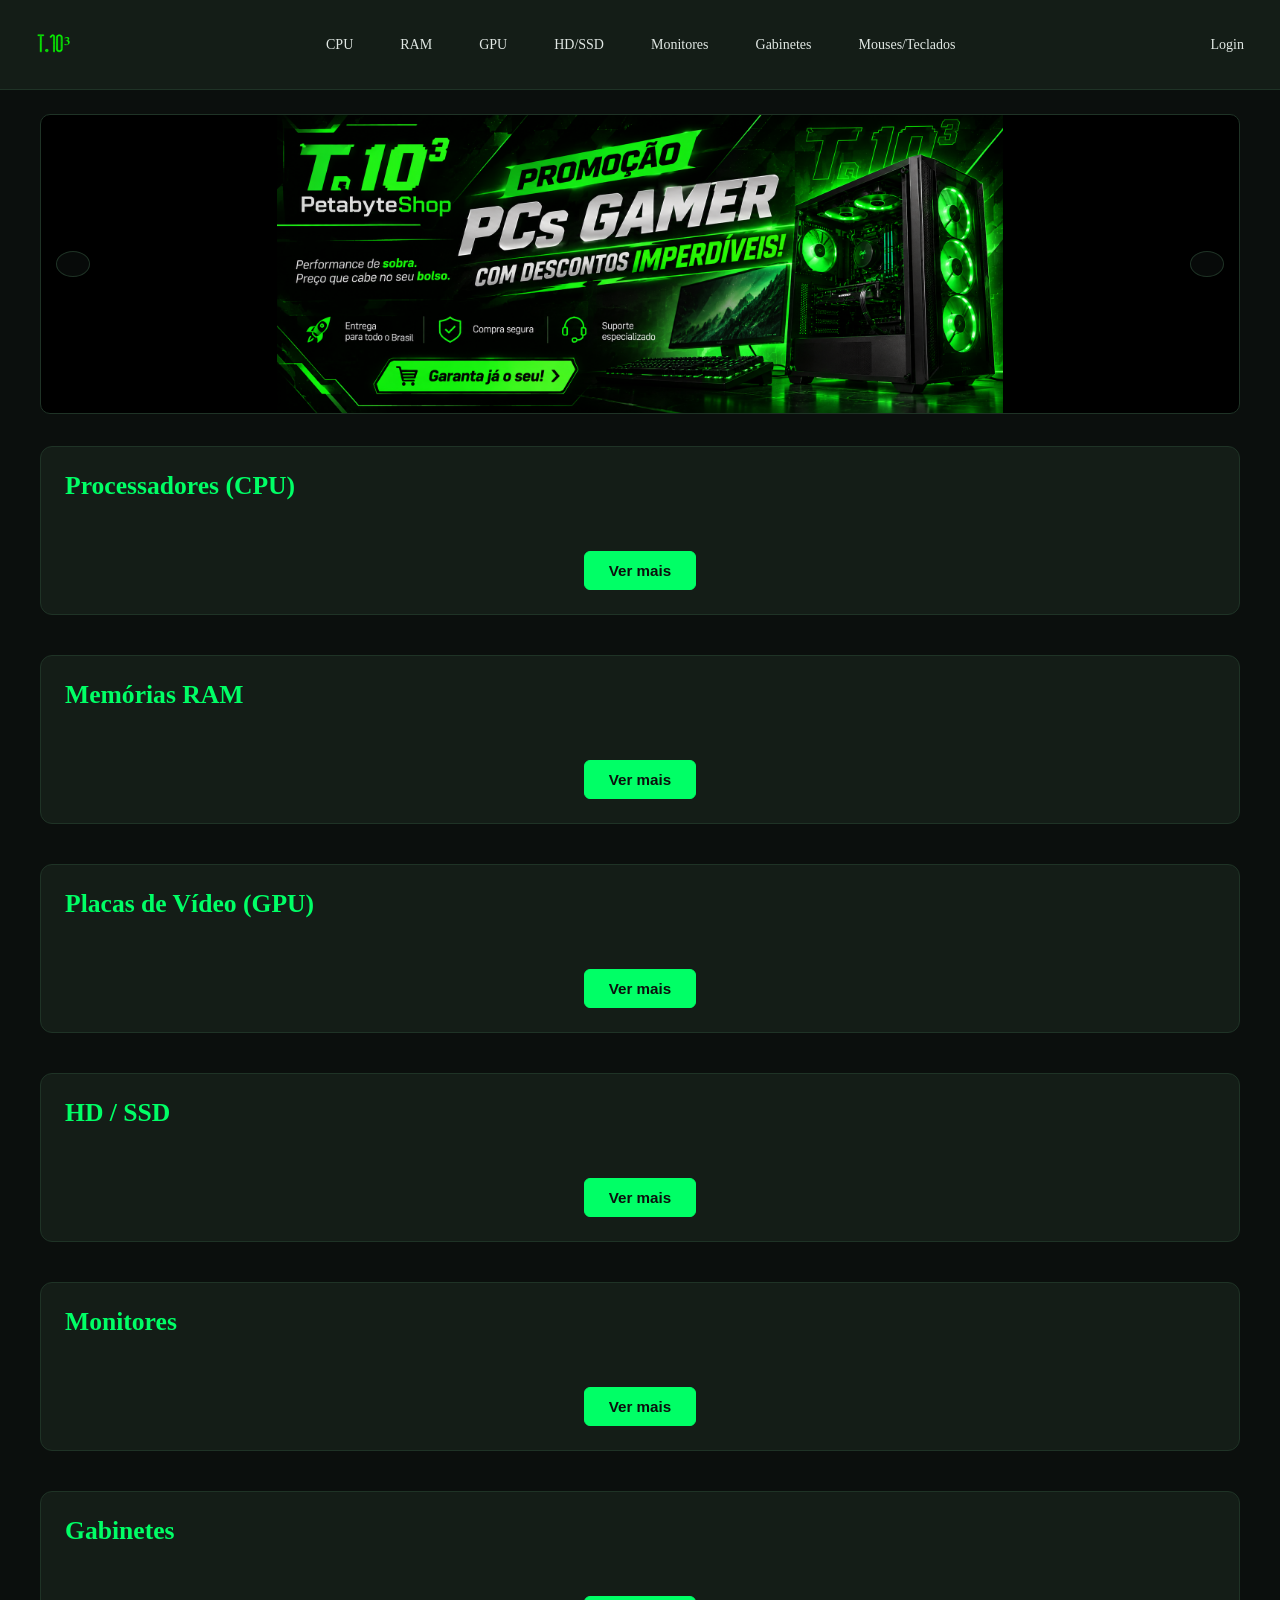
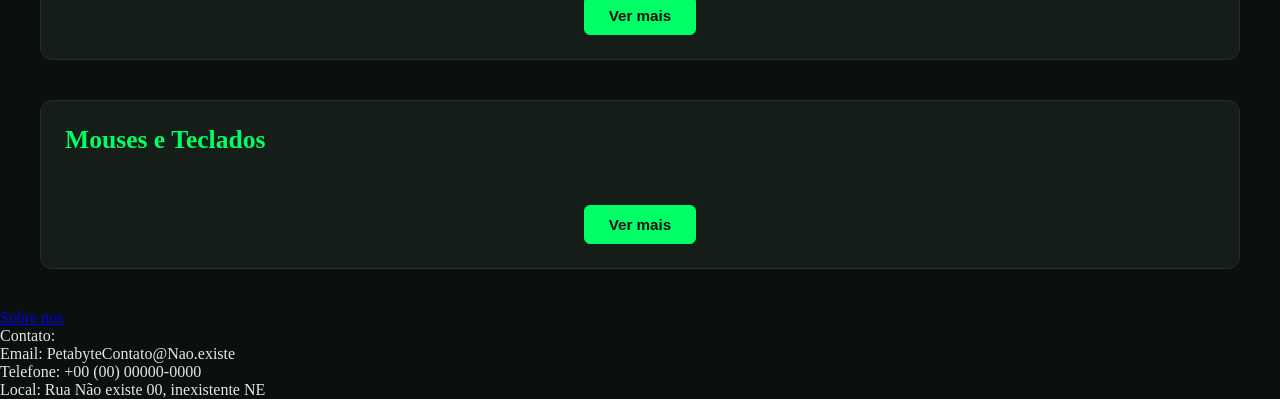
<file: Index.html>
<!DOCTYPE html>
<html lang="pt-br">
    <head>
        <meta charset="UTF-8">
        <meta name="viewport" content="width=device-width, initial-scale=1.0">
        <meta http-equiv="X-UA-Compatible" content="IE-edge">
        <title>PetabyteShop</title>
        <link rel="stylesheet" href="style.css">
    </head>

    <body>
        <nav>
            <ul>
                <li><a href="Index.html"><img id="logo" src="imagens/logo.png" alt="Logo da Loja"></a></li>
                <li>
                    <ul id="conteudo">
                        <li><a href="#CPU">CPU</a></li>
                        <li><a href="#RAM">RAM</a></li>
                        <li><a href="#GPU">GPU</a></li>
                        <li><a href="#HDSSD">HD/SSD</a></li>
                        <li><a href="#Monitor">Monitores</a></li>
                        <li><a href="#Gabinete">Gabinetes</a></li>
                        <li><a href="#MouseTeclado">Mouses/Teclados</a></li>
                    </ul>
                </li>
                <li><a href="Login.html">Login</a></li>
            </ul>
        </nav>
        <main>

            <section class="slider-container">
                <div class="slider">
                    <div class="slide"><img src="imagens/Slide-01.png"></div>
                    <div class="slide"><img src="imagens/Slide-02.png"></div>
                    <div class="slide"><img src="imagens/Slide-03.png"></div>
                </div>
                <button class="ante" onclick="mudarSlide(-1)"></button>
                <button class="prox" onclick="mudarSlide(1)"></button>
            </section>

            <section id="CPU" class="cat-produtos">
                <h2>Processadores (CPU)</h2>
                <div class="grid-produtos" id="lista-cpu">
                    <!-- Cards de CPU entram aqui via PHP -->
                </div>
                <button class="ver-mais" onclick="verMais('cpu')">Ver mais</button>
            </section>

            <section id="RAM" class="cat-produtos">
                <h2>Memórias RAM</h2>
                <div class="grid-produtos" id="lista-ram">
                    <!-- Cards de RAM entram aqui via PHP -->
                </div>
                <button class="ver-mais" onclick="verMais('ram')">Ver mais</button>
            </section>

            <section id="GPU" class="cat-produtos">
                <h2>Placas de Vídeo (GPU)</h2>
                <div class="grid-produtos" id="lista-gpu">
                    <!-- Cards de GPU entram aqui via PHP -->
                </div>
                <button class="ver-mais" onclick="verMais('gpu')">Ver mais</button>
            </section>

            <section id="HDSSD" class="cat-produtos">
                <h2>HD / SSD</h2>
                <div class="grid-produtos" id="lista-hdssd">
                    <!-- Cards de HD/SSD entram aqui via PHP -->
                </div>
                <button class="ver-mais" onclick="verMais('hdssd')">Ver mais</button>
            </section>

            <section id="Monitor" class="cat-produtos">
                <h2>Monitores</h2>
                <div class="grid-produtos" id="lista-monitor">
                    <!-- Cards de Monitores entram aqui via PHP -->
                </div>
                <button class="ver-mais" onclick="verMais('monitor')">Ver mais</button>
            </section>

            <section id="Gabinete" class="cat-produtos">
                <h2>Gabinetes</h2>
                <div class="grid-produtos" id="lista-gabinete">
                    <!-- Cards de Gabinetes entram aqui via PHP -->
                </div>
                <button class="ver-mais" onclick="verMais('gabinete')">Ver mais</button>
            </section>

            <section id="MouseTeclado" class="cat-produtos">
                <h2>Mouses e Teclados</h2>
                <div class="grid-produtos" id="lista-mouseteclado">
                    <!-- Cards de Periféricos entram aqui via PHP -->
                </div>
                <button class="ver-mais" onclick="verMais('mouseteclado')">Ver mais</button>
            </section>
        </main>

        <footer>
            <ul>
                <li><a href="inexistente.html">Sobre nos</a></li>
                <li>Contato:
                    <ul>
                        <li>Email: PetabyteContato@Nao.existe</li>
                        <li>Telefone: +00 (00) 00000-0000</li>
                        <li>Local: Rua Não existe 00, inexistente NE</li>
                    </ul>
                </li>
            </ul>
        </footer>
        <script src="script.js"></script>
    </body>
</html>
</file>
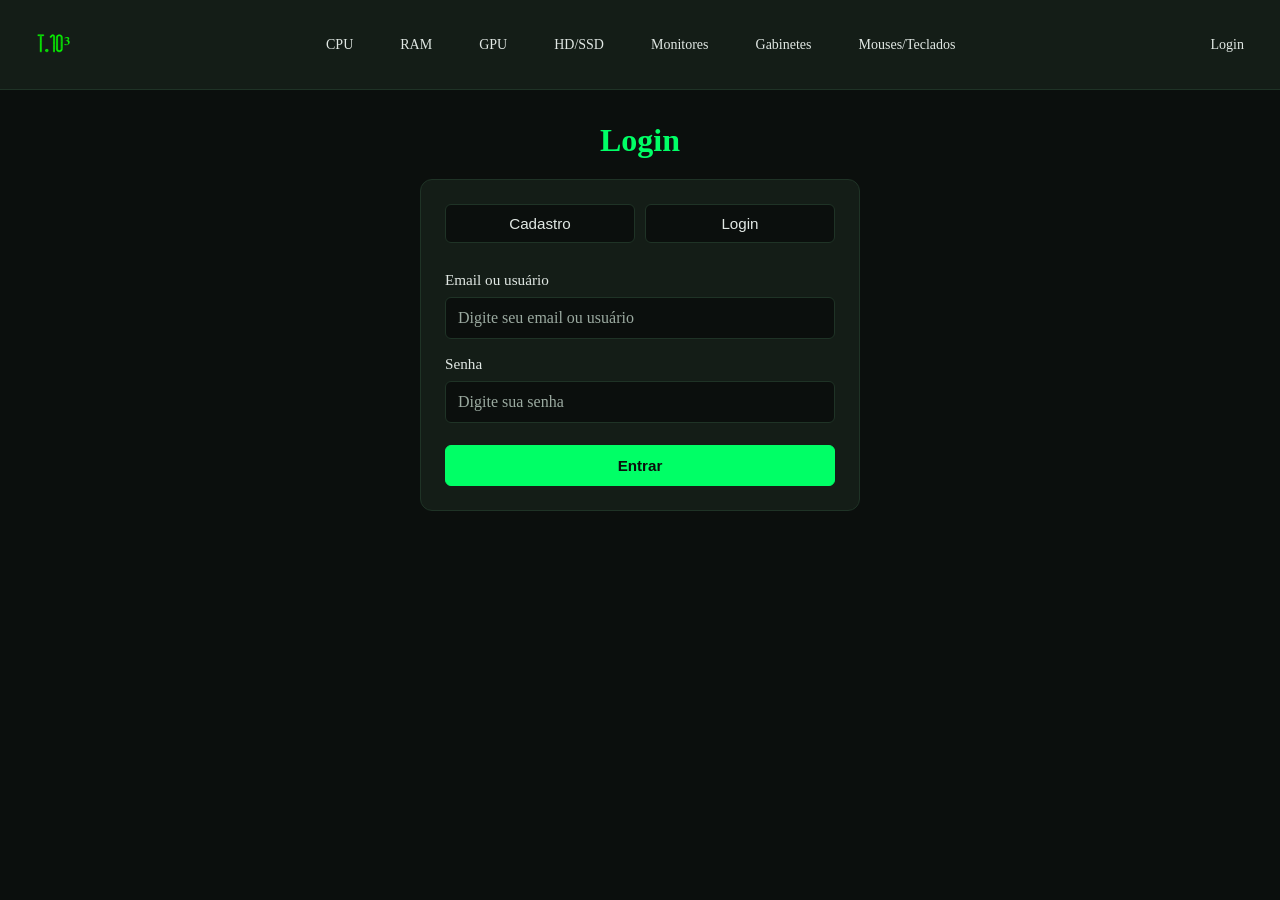
<file: Login.html>
<!DOCTYPE html>
<html lang="pt-br">
    <head>
        <meta charset="UTF-8">
        <meta name="viewport" content="width=device-width, initial-scale=1.0">
        <meta http-equiv="X-UA-Compatible" content="IE=edge">
        <title>PetabyteShop</title>
        <link rel="stylesheet" href="style.css">
    </head>

    <body>
        <nav>
            <ul>
                <li><a href="Index.php"><img id="logo" src="imagens/logo.png" alt="Logo da Loja"></a></li>
                <li>
                    <ul id="conteudo">
                        <li><a href="Index.php#CPU">CPU</a></li>
                        <li><a href="Index.php#RAM">RAM</a></li>
                        <li><a href="Index.php#GPU">GPU</a></li>
                        <li><a href="Index.php#HDSSD">HD/SSD</a></li>
                        <li><a href="Index.php#Monitor">Monitores</a></li>
                        <li><a href="Index.php#Gabinete">Gabinetes</a></li>
                        <li><a href="Index.php#MouseTeclado">Mouses/Teclados</a></li>
                    </ul>
                </li>
                <li><a href="Login.html">Login</a></li>
            </ul>
        </nav>
        <main>
            <h1>Login</h1>
            <div class="logcad-container">
                <div class="logcad-tabs">
                    <button onclick="mostrarForm('cadastro')">Cadastro</button>
                    <button onclick="mostrarForm('login')">Login</button>
                </div>
                    <section id="form-cadastro">
                        <form>
                            <label for="nome">Nome completo</label>
                            <input type="text" id="nome" name="nome" placeholder="Digite seu nome completo." required>

                            <label for="email">Email</label>
                            <input type="email" id="email" name="email" placeholder="Digite seu email." required>

                            <label for="usuario">Usuário</label>
                            <input type="text" id="usuario" name="usuario" placeholder="Crie seu usuário." required>

                            <label for="senhaCadastro">Senha</label>
                            <input type="password" id="senhaCadastro" name="senhaCadastro" placeholder="Crie sua senha." required>

                            <button type="submit">Cadastrar</button>
                        </form>
                    </section>
                    <section id="form-login">
                        <form>
                            <label for="usuarioLogin">Email ou usuário</label>
                            <input type="text" id="usuarioLogin" name="login" placeholder="Digite seu email ou usuário" required>

                            <label for="senhaLogin">Senha</label>
                            <input type="password" id="senhaLogin" name="senhaLogin" placeholder="Digite sua senha" required>

                            <button type="submit">Entrar</button>
                        </form>
                    </section>
            </div>
        </main>

        <script src="script.js"></script>
    </body>
</html>
</file>
<file: style.css>
* {
    margin: 0;
    padding: 0;
    box-sizing: border-box;
}

::-webkit-scrollbar {
    display: none;
}

body {
    background-color: #0B0F0D;
    color: #E1E8E4;
    -ms-overflow-style: none;
    scrollbar-width: none;
}

nav {
    position: sticky;
    top: 0;
    z-index: 100;
    display: flex;
    justify-content: space-between;    
    align-items: center;
    padding: 15px 20px;
    background-color: #141D17;
    border-bottom: 1px solid #1F3326;
}

nav img {
    height: 35px;
    width: 35px;
}

nav ul {
    display: flex;
    list-style: none;
    gap: 15px;
    align-items: center;
    width: 100%; 
    justify-content: space-between; 
}

nav a {
    display: inline-block;
    padding: 10px 16px;
    color: #E1E8E4;
    text-decoration: none;
    font-size: 14px;
    font-weight: 500;
    transition: color 0.3s, background-color 0.3s;
}

nav a:hover {
    background-color: #1F3326;
    color: #00FF66;
}

.slider-container {
    background-color: black;
    position: relative;
    width: 100%;
    max-height: 300px;
    overflow: hidden;
    border-radius: 10px;
    border: 1px solid #1F3326;
}

.slider {
    display: flex;
}

.slide {
    min-width: 100%;
}

.slide img {
    margin-left: auto;
    margin-right: auto;
    display: block;
    height: 300px;
    object-fit: cover;
}

.slider-container button {
    position: absolute;
    top: 50%;
    transform: translateY(-50%);
    background-color: rgba(11, 15, 13, 0.7);
    color: #00FF66;
    border: 1px solid #1F3326;
    cursor: pointer;
    padding: 12px 16px;
    font-size: 18px;
    border-radius: 50%;
    transition: background-color 0.3s, color 0.3s;
}

.slider-container button:hover {
    background-color: rgba(20, 29, 23, 0.9);
    color: #ffffff;
}

.ante {
    left: 15px;
}

.prox {
    right: 15px;
}

main {
    width: min(1200px, calc(100% - 32px));
    margin: 24px auto;
}

.slider-container {
    margin-bottom: 32px;
}

.cat-produtos {
    margin: 28px 0 40px;
    padding: 24px;
    background-color: #141D17;
    border: 1px solid #1F3326;
    border-radius: 12px;
}

.cat-produtos h2 {
    margin-bottom: 20px;
    color: #00FF66;
    font-size: clamp(1.25rem, 2vw, 1.7rem);
}

.grid-produtos {
    display: grid;
    grid-template-columns: repeat(6, minmax(160px, 1fr));
    gap: 16px;
    overflow-x: auto;
    padding-bottom: 8px;
    scrollbar-color: #1F3326 #0B0F0D;
    scrollbar-width: thin;
}

.produto-card {
    display: flex;
    min-width: 0;
    flex-direction: column;
    padding: 16px;
    background-color: #0B0F0D;
    border: 1px solid #1F3326;
    border-radius: 10px;
    transition: transform 0.2s, border-color 0.2s, box-shadow 0.2s;
}

.produto-card:hover {
    border-color: #00FF66;
    box-shadow: 0 8px 20px rgba(0, 255, 102, 0.1);
}

.produto-imagem {
    display: flex;
    width: 100%;
    height: 160px;
    align-items: center;
    justify-content: center;
    margin-bottom: 14px;
    overflow: hidden;
    background-color: #101713;
    border-radius: 8px;
    color: #9BAAA0;
    text-align: center;
}

.produto-imagem img {
    width: 100%;
    height: 100%;
    object-fit: contain;
}

.produto-card h3 {
    min-height: 2.8em;
    margin-bottom: 12px;
    color: #E1E8E4;
    font-size: 1rem;
    line-height: 1.4;
}

.produto-card .preco {
    margin-top: auto;
    margin-bottom: 14px;
    color: #00FF66;
    font-size: 1.15rem;
    font-weight: 700;
}

.produto-card button,
.ver-mais {
    padding: 10px 16px;
    background-color: #00FF66;
    border: 1px solid #00FF66;
    border-radius: 6px;
    color: #0B0F0D;
    cursor: pointer;
    font-size: 0.95rem;
    font-weight: 700;
    transition: background-color 0.2s, color 0.2s;
}

.produto-card button:hover,
.ver-mais:hover {
    background-color: #141D17;
    color: #00FF66;
}

.ver-mais {
    display: block;
    margin: 22px auto 0;
    padding: 10px 24px;
}

@media (max-width: 520px) {
    main {
        width: calc(100% - 20px);
        margin-top: 16px;
    }

    .cat-produtos {
        padding: 16px;
    }

    .grid-produtos {
        gap: 10px;
    }

    .produto-card {
        padding: 12px;
    }
}

main > h1 {
    margin: 32px 0 20px;
    color: #00FF66;
    text-align: center;
}

.logcad-container {
    width: min(100%, 440px);
    margin: 0 auto 40px;
    padding: 24px;
    background-color: #141D17;
    border: 1px solid #1F3326;
    border-radius: 12px;
}

.logcad-tabs {
    display: grid;
    grid-template-columns: repeat(2, 1fr);
    gap: 10px;
    margin-bottom: 20px;
}

.logcad-tabs button {
    padding: 10px;
    background-color: #0B0F0D;
    border: 1px solid #1F3326;
    border-radius: 6px;
    color: #E1E8E4;
    cursor: pointer;
    font-size: 0.95rem;
}

.logcad-tabs button:hover {
    border-color: #00FF66;
    color: #00FF66;
}

.logcad-container section form {
    display: flex;
    flex-direction: column;
    gap: 8px;
}

.logcad-container label {
    margin-top: 8px;
    color: #E1E8E4;
    font-size: 0.95rem;
}

.logcad-container input {
    width: 100%;
    padding: 11px 12px;
    background-color: #0B0F0D;
    border: 1px solid #1F3326;
    border-radius: 6px;
    color: #E1E8E4;
    font: inherit;
}

.logcad-container input::placeholder {
    color: #9BAAA0;
}

.logcad-container input:focus {
    outline: 1px solid #00FF66;
    border-color: #00FF66;
}

.logcad-container form button {
    margin-top: 14px;
    padding: 11px;
    background-color: #00FF66;
    border: 1px solid #00FF66;
    border-radius: 6px;
    color: #0B0F0D;
    cursor: pointer;
    font-size: 0.95rem;
    font-weight: 700;
}

.logcad-container form button:hover {
    background-color: #141D17;
    color: #00FF66;
}

@media (max-width: 520px) {
    .logcad-container {
        padding: 18px;
    }
}
</file>
